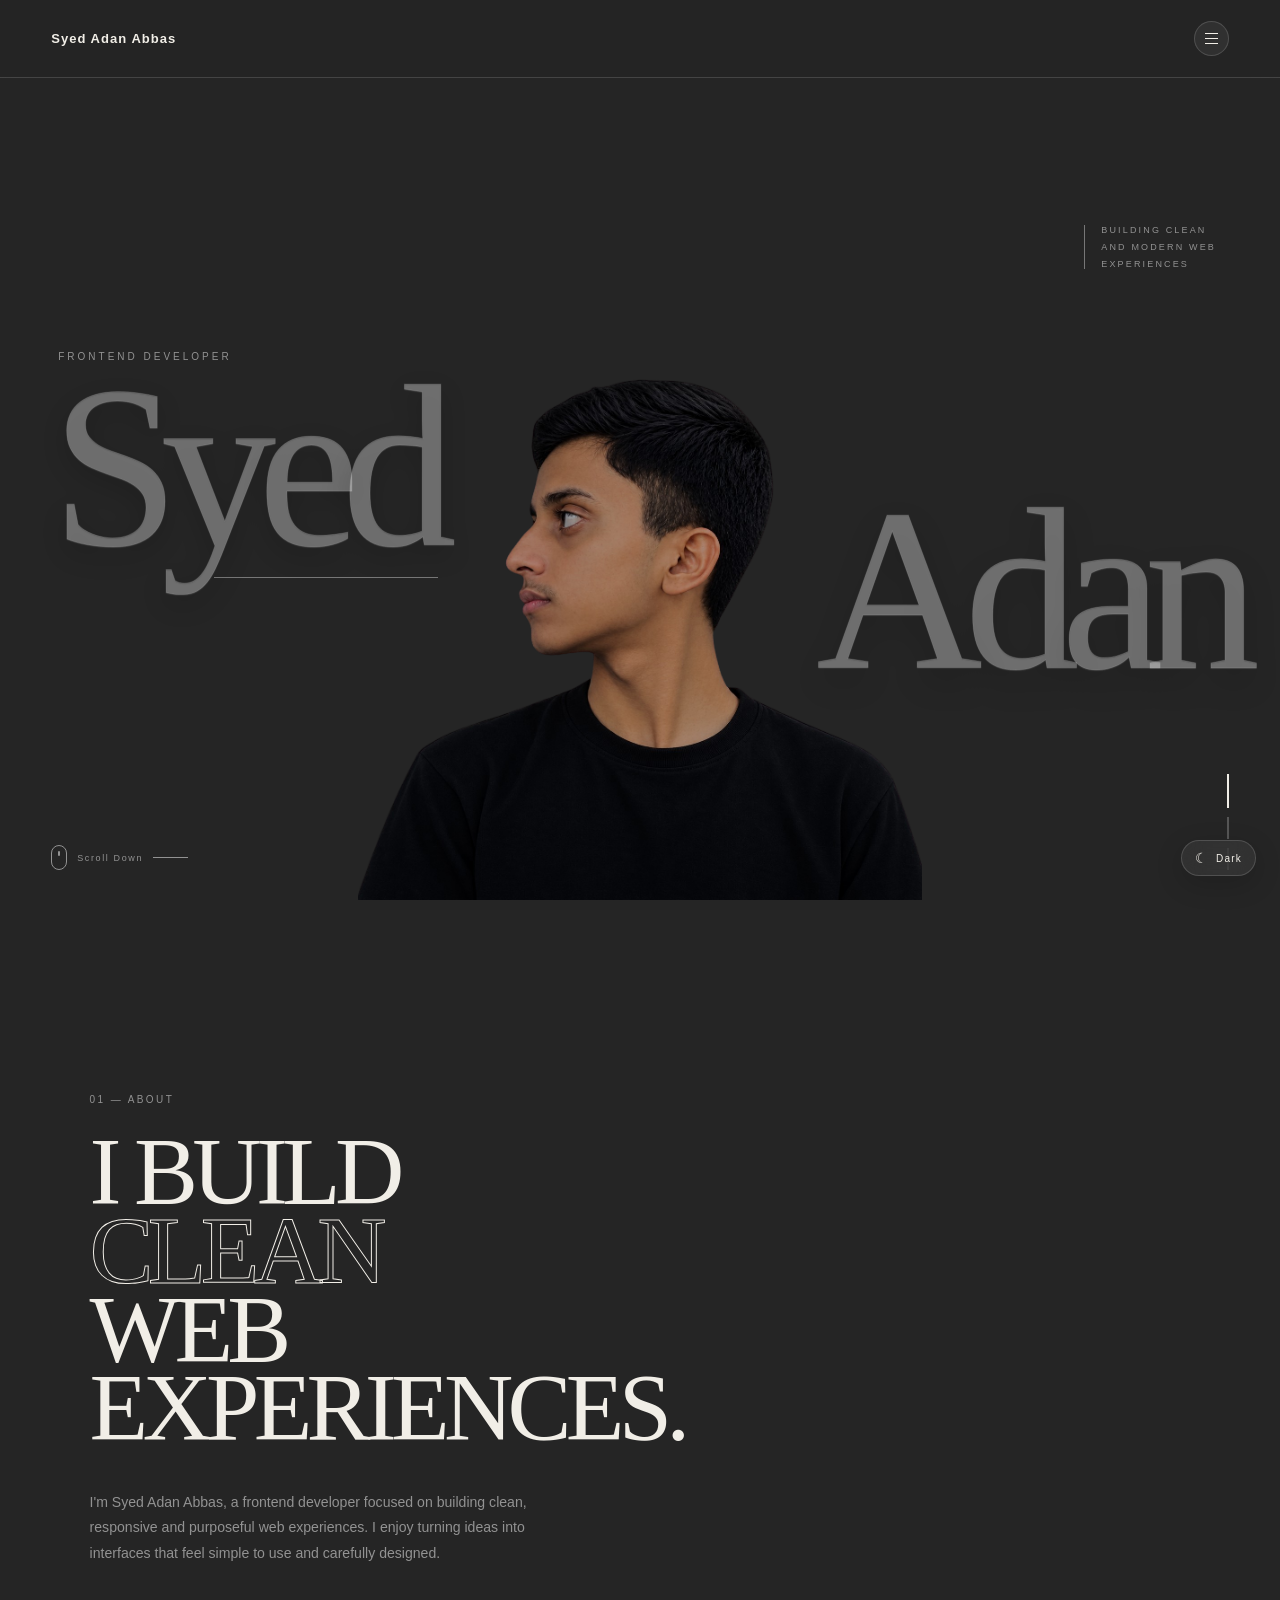
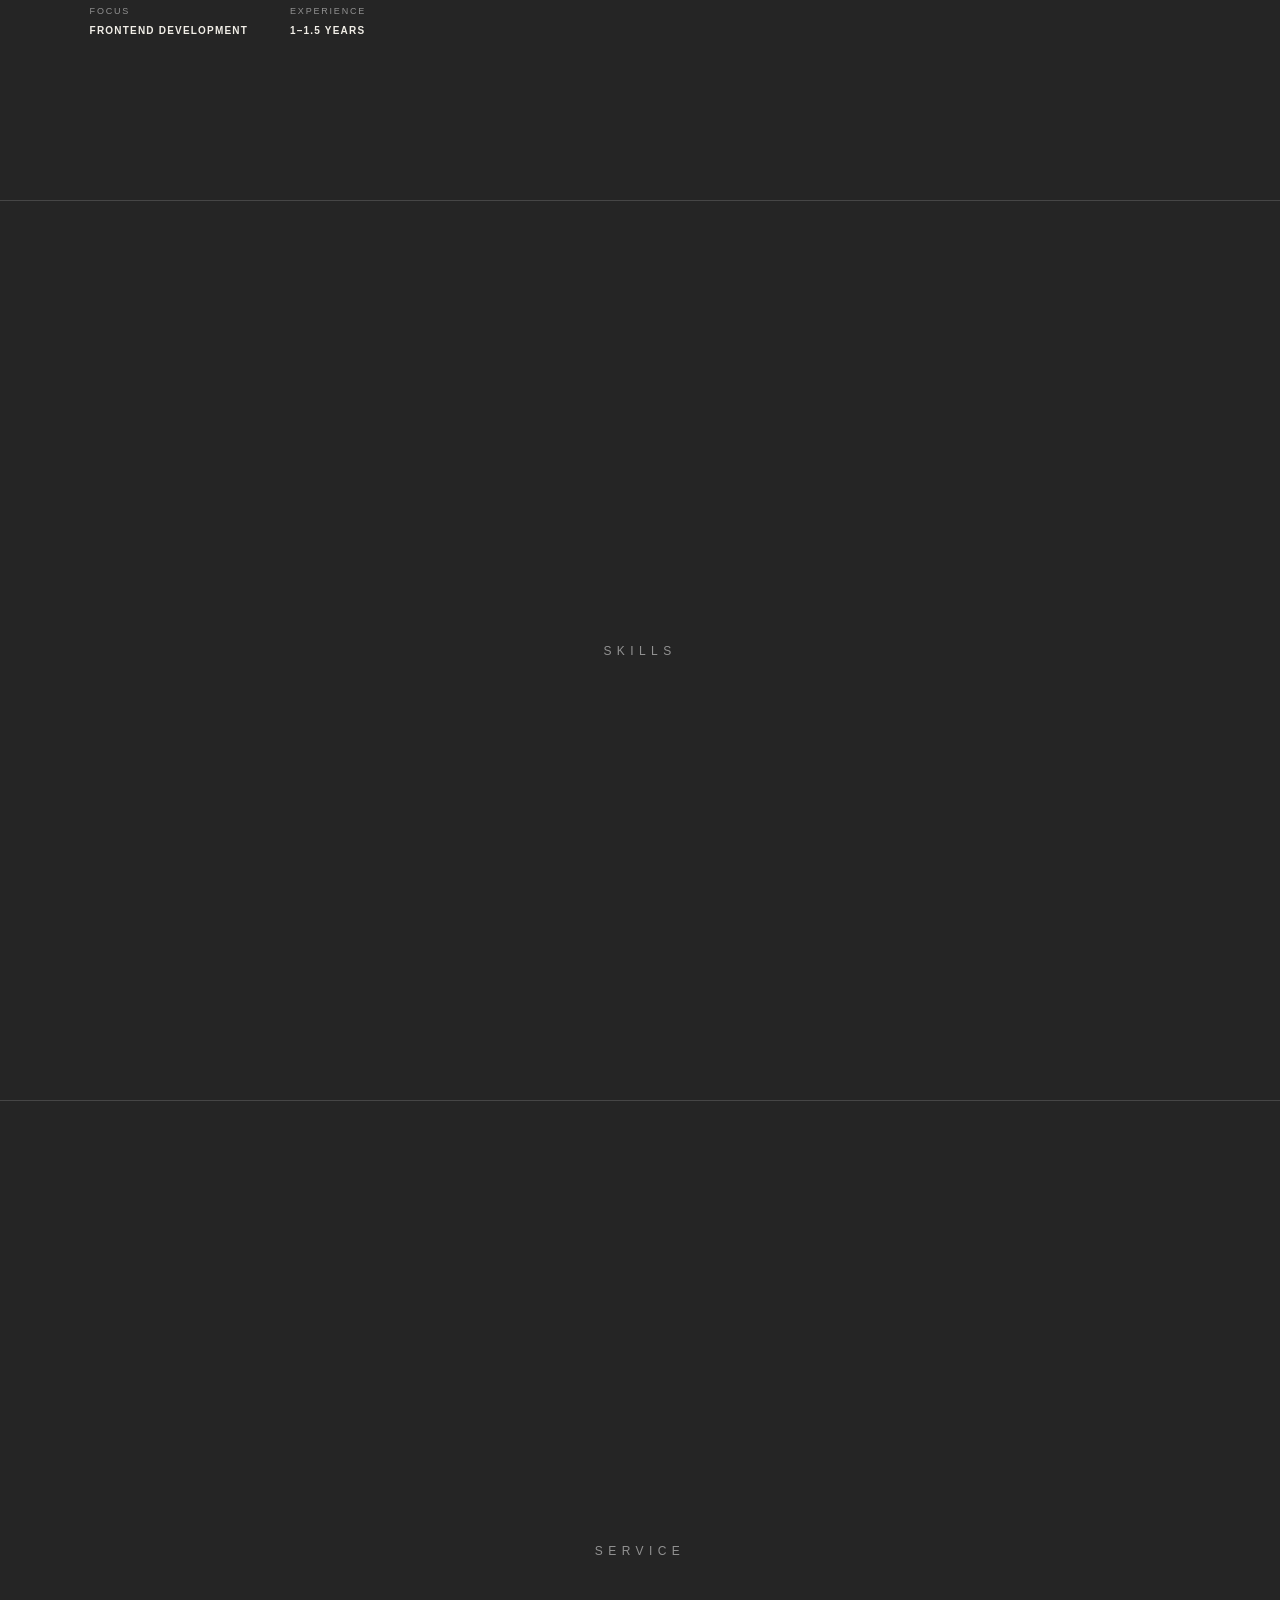
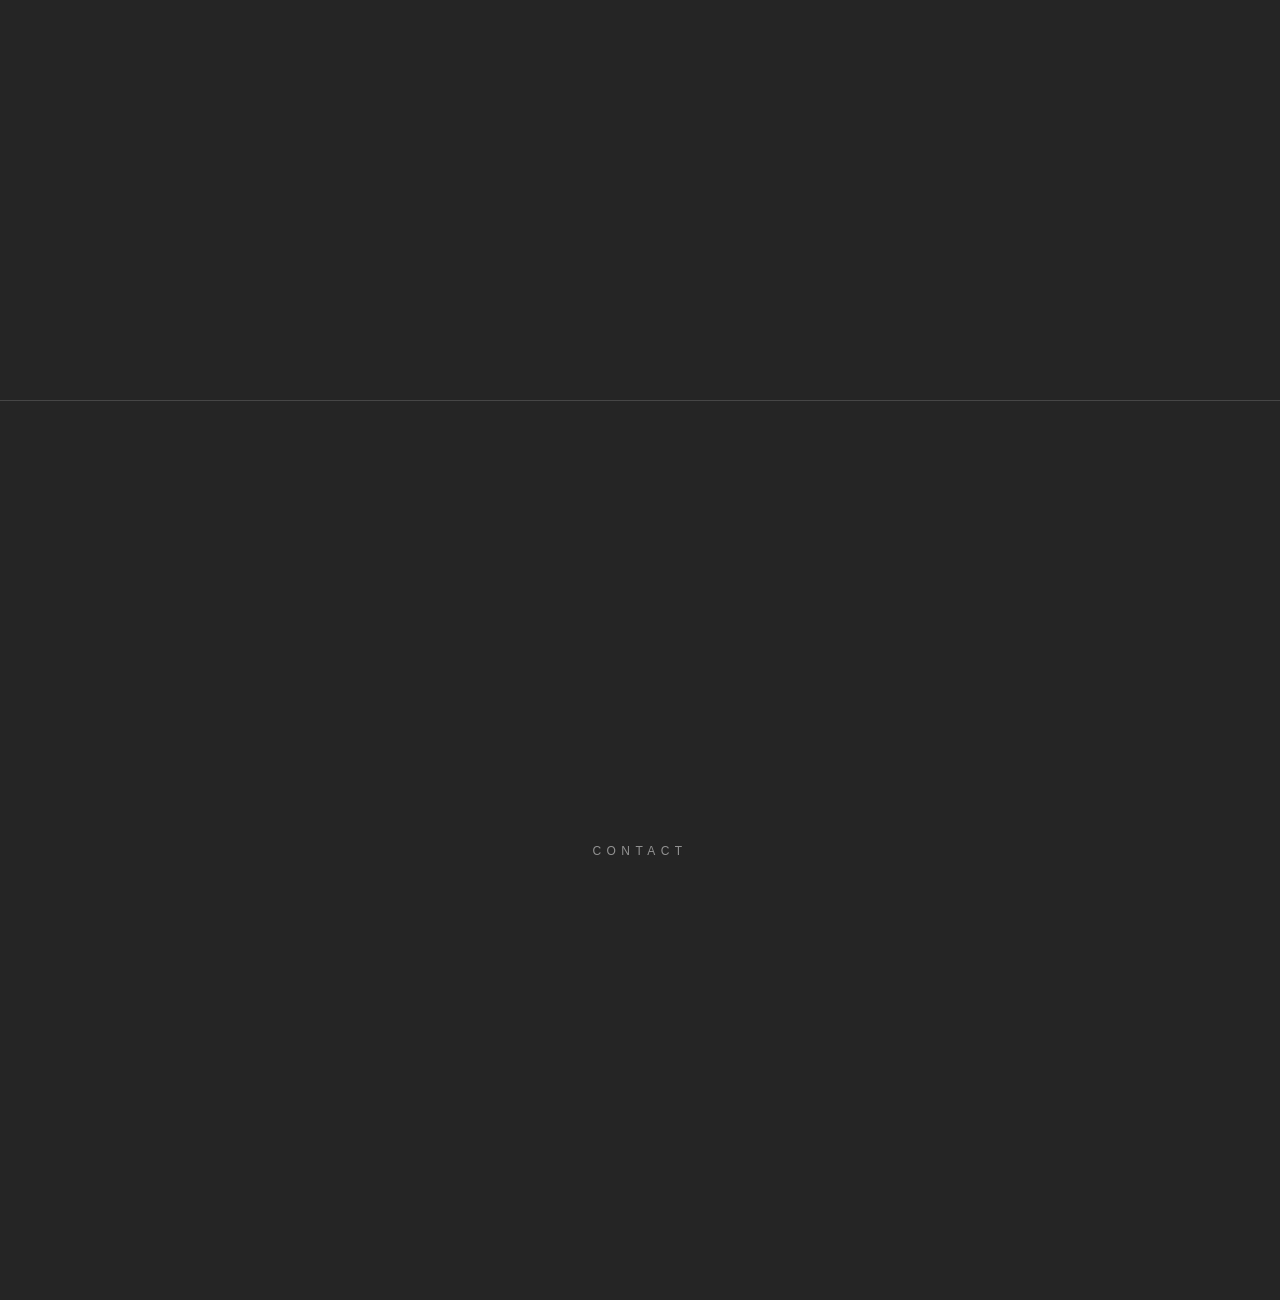
<file: index.html>
<!doctype html>
<html lang="en">
<head>
  <meta charset="UTF-8">
  <meta name="viewport" content="width=device-width, initial-scale=1.0">
  <meta name="theme-color" content="#252525">
  <title>Syed Adan Abbas — Frontend Developer</title>
  <link rel="stylesheet" href="style.css">
</head>
<body>
  <nav class="navbar" aria-label="Primary navigation">
    <a class="brand" href="#home">Syed Adan Abbas</a>
    <div class="nav-wrap">
      <div class="nav-links">
        <a class="active" href="#home">Home</a>
        <a href="#about">About</a>
        <a href="#skills">Skills</a>
        <a href="#service">Service</a>
        <a href="#contact">Contact</a>
      </div>
      <button class="menu-btn" type="button" aria-label="Open menu" aria-expanded="false">
        <span></span><span></span><span></span>
      </button>
    </div>
  </nav>

  <main>
    <section class="hero" id="home">
      <div class="hero-syed-side">
        <span class="hero-role">FRONTEND DEVELOPER</span>
        <div class="hero-name hero-syed" data-text="Syed" aria-label="Syed">
          <span>S</span><span>y</span><span>e</span><span>d</span>
        </div>
        <span class="name-line"></span>
      </div>

      <img src="pfp.png" class="hero-photo" alt="Syed Adan Abbas">

      <div class="hero-name hero-adan" data-text="Adan" aria-label="Adan">
        <span>A</span><span>d</span><span>a</span><span>n</span>
      </div>

      <div class="hero-description">
        <span>BUILDING CLEAN</span>
        <span>AND MODERN WEB</span>
        <span>EXPERIENCES</span>
      </div>

      <button class="scroll-down" data-scroll="#about" type="button">
        <span class="mouse"><i></i></span><span>Scroll Down</span><b></b>
      </button>

      <div class="hero-pagination" aria-label="Section navigation">
        <button class="page-dot active" data-scroll="#home" aria-label="Home"></button>
        <button class="page-dot" data-scroll="#about" aria-label="About"></button>
        <button class="page-dot" data-scroll="#skills" aria-label="Skills"></button>
      </div>
    </section>

    <section class="about" id="about">
      <div class="about-copy">
        <span class="section-index">01 — ABOUT</span>
        <h2>I BUILD<br><em>CLEAN</em><br>WEB EXPERIENCES.</h2>
        <p>
          I'm Syed Adan Abbas, a frontend developer focused on building clean,
          responsive and purposeful web experiences. I enjoy turning ideas into
          interfaces that feel simple to use and carefully designed.
        </p>
        <div class="about-meta">
          <div><span>FOCUS</span><strong>FRONTEND DEVELOPMENT</strong></div>
          <div><span>EXPERIENCE</span><strong>1–1.5 YEARS</strong></div>
        </div>
      </div>
    </section>

    <section class="placeholder-section" id="skills"><span>SKILLS</span></section>
    <section class="placeholder-section" id="service"><span>SERVICE</span></section>
    <section class="placeholder-section" id="contact"><span>CONTACT</span></section>
  </main>

  <div class="cursor-beam" aria-hidden="true"></div>

  <button class="theme-toggle" type="button" aria-label="Switch theme">
    <span class="theme-icon">☾</span><span class="theme-label">Dark</span>
  </button>

  <script src="script.js"></script>
</body>
</html>
</file>
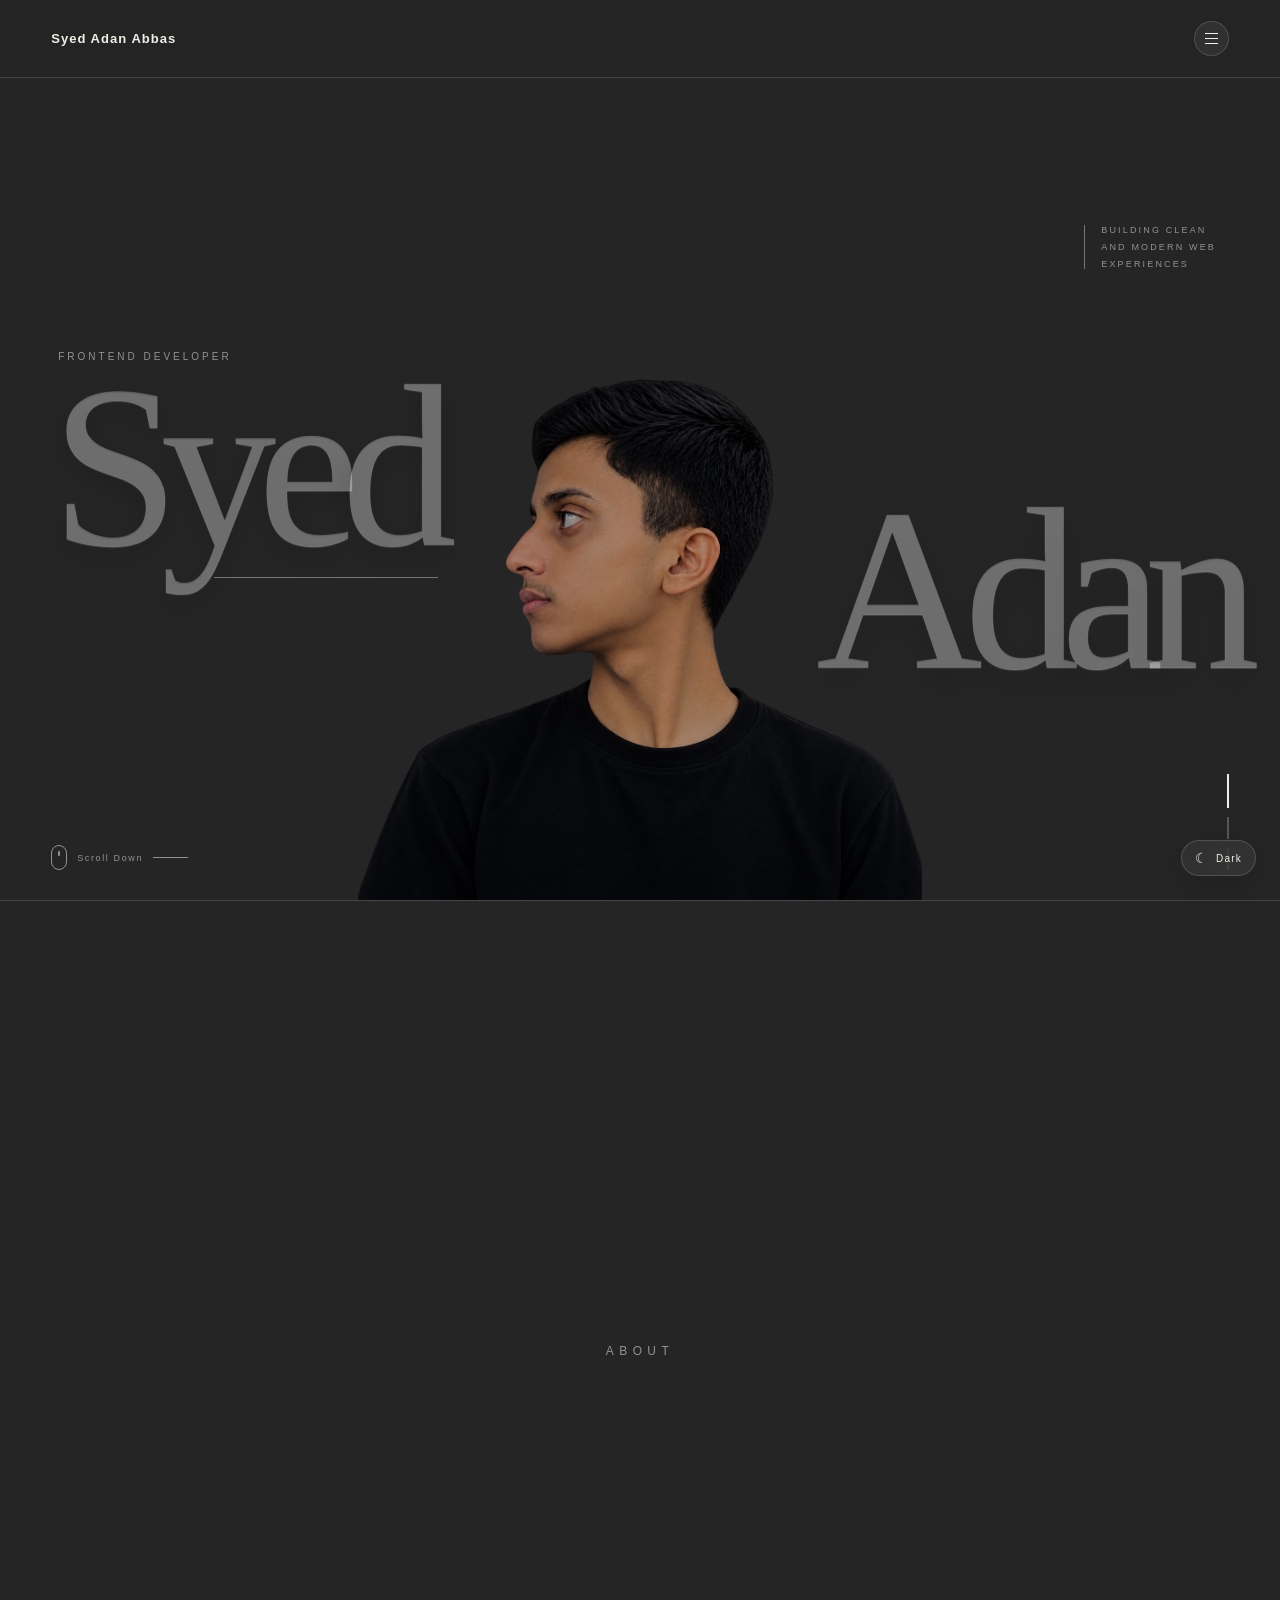
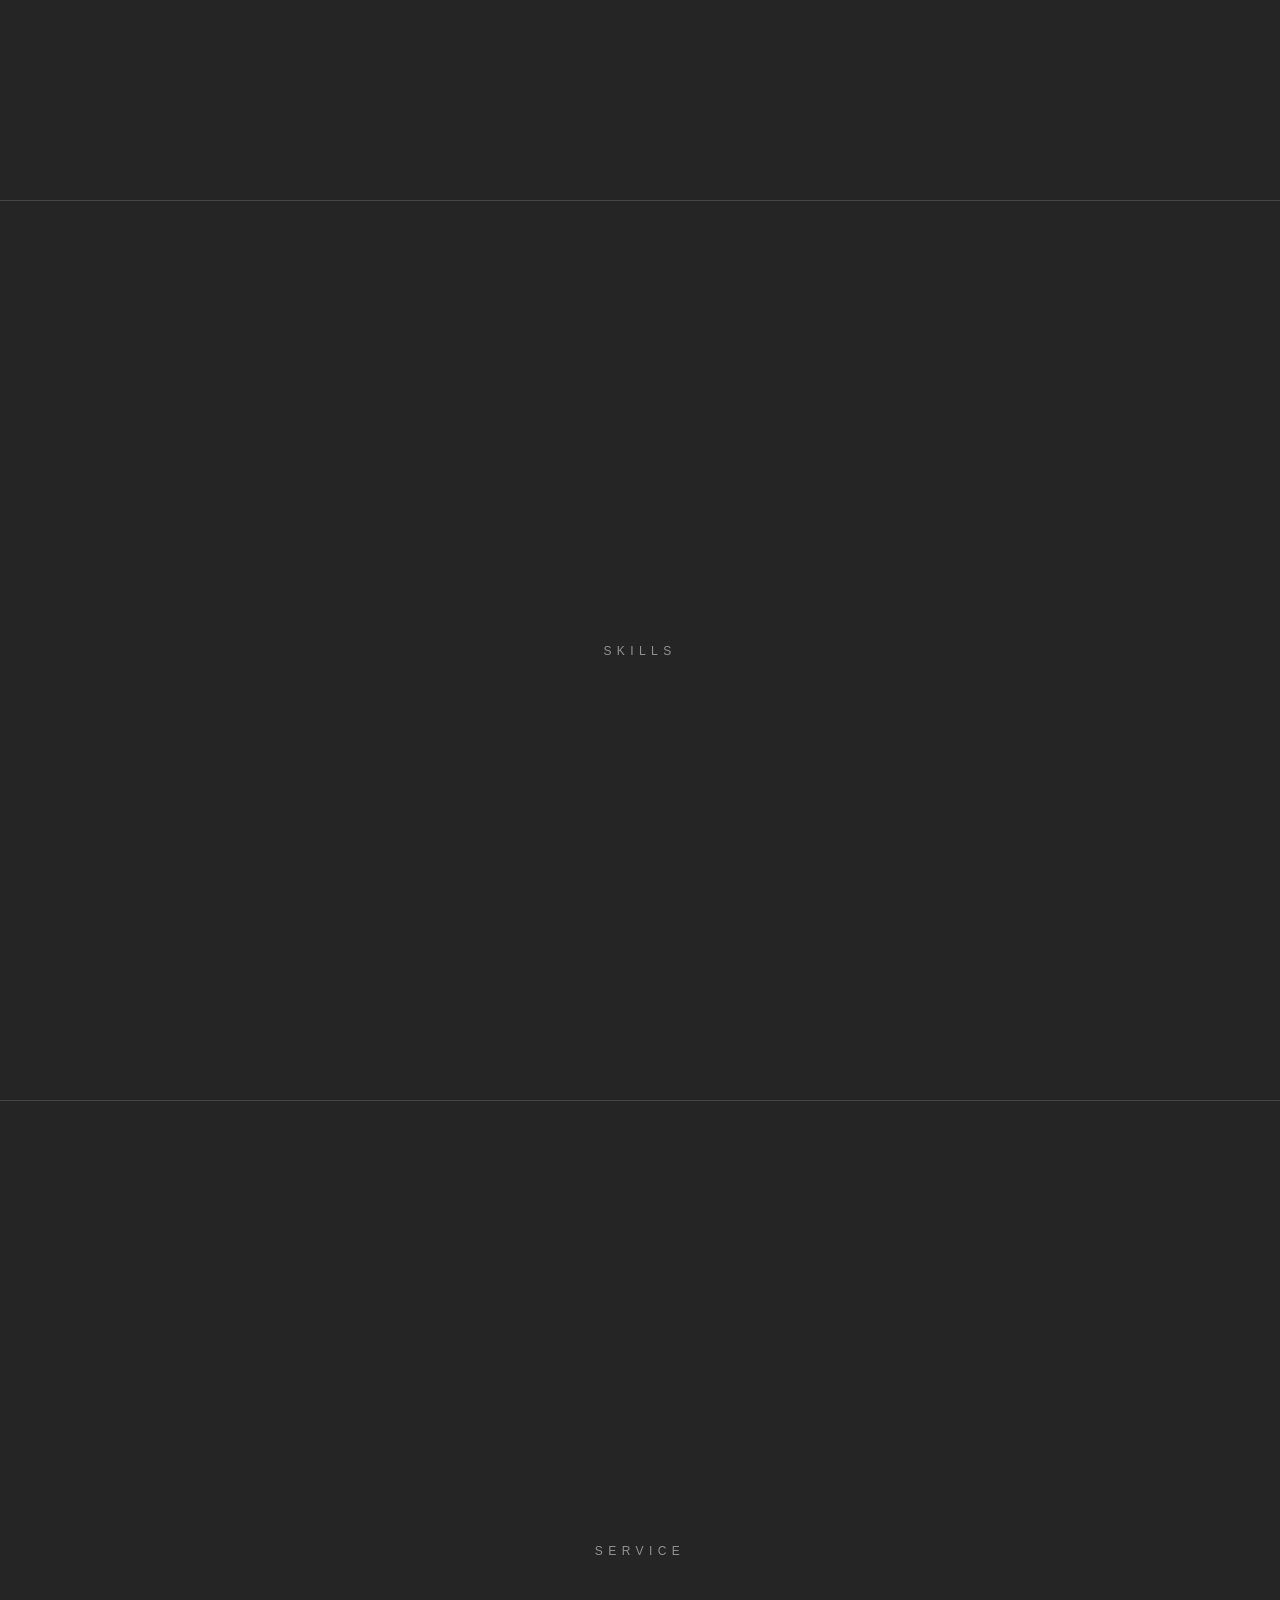
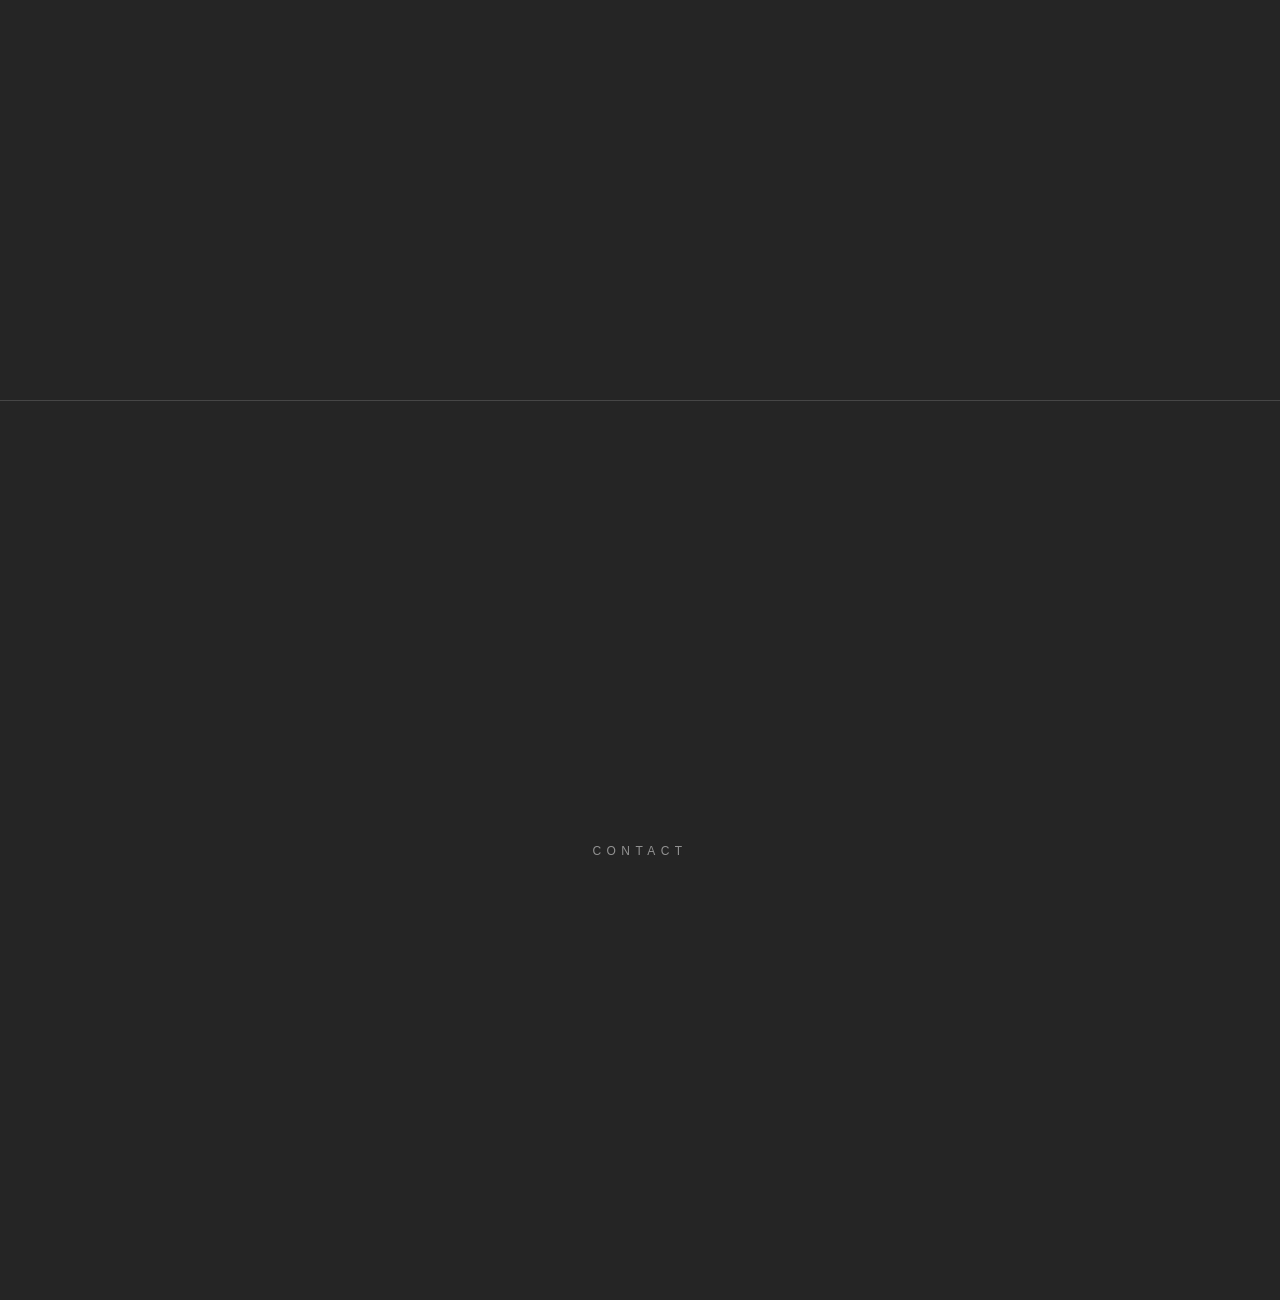
<file: index01.html>
<!doctype html>
<html lang="en">
<head>
  <meta charset="UTF-8">
  <meta name="viewport" content="width=device-width, initial-scale=1.0">
  <meta name="theme-color" content="#252525">
  <title>Syed Adan Abbas — Frontend Developer</title>
  <link rel="stylesheet" href="style.css">
</head>
<body>
  <nav class="navbar" aria-label="Primary navigation">
    <a class="brand" href="#home">Syed Adan Abbas</a>
    <div class="nav-wrap">
      <div class="nav-links">
        <a class="active" href="#home">Home</a>
        <a href="#about">About</a>
        <a href="#skills">Skills</a>
        <a href="#service">Service</a>
        <a href="#contact">Contact</a>
      </div>
      <button class="menu-btn" type="button" aria-label="Open menu" aria-expanded="false">
        <span></span><span></span><span></span>
      </button>
    </div>
  </nav>

  <main>
    <section class="hero" id="home">
      <div class="hero-syed-side">
        <span class="hero-role">FRONTEND DEVELOPER</span>
        <div class="hero-name hero-syed" aria-label="Syed">
          <span>S</span><span>y</span><span>e</span><span>d</span>
        </div>
        <span class="name-line"></span>
      </div>

      <img src="pfp.png" class="hero-photo" alt="Syed Adan Abbas">

      <div class="hero-name hero-adan" aria-label="Adan">
        <span>A</span><span>d</span><span>a</span><span>n</span>
      </div>

      <div class="hero-description">
        <span>BUILDING CLEAN</span>
        <span>AND MODERN WEB</span>
        <span>EXPERIENCES</span>
      </div>

      <button class="scroll-down" data-scroll="#about" type="button">
        <span class="mouse"><i></i></span><span>Scroll Down</span><b></b>
      </button>

      <div class="hero-pagination" aria-label="Section navigation">
        <button class="page-dot active" data-scroll="#home" aria-label="Home"></button>
        <button class="page-dot" data-scroll="#about" aria-label="About"></button>
        <button class="page-dot" data-scroll="#skills" aria-label="Skills"></button>
      </div>
    </section>

    <section class="placeholder-section" id="about"><span>ABOUT</span></section>
    <section class="placeholder-section" id="skills"><span>SKILLS</span></section>
    <section class="placeholder-section" id="service"><span>SERVICE</span></section>
    <section class="placeholder-section" id="contact"><span>CONTACT</span></section>
  </main>

  <button class="theme-toggle" type="button" aria-label="Switch theme">
    <span class="theme-icon">☾</span><span class="theme-label">Dark</span>
  </button>

  <script src="script.js"></script>
</body>
</html>
</file>
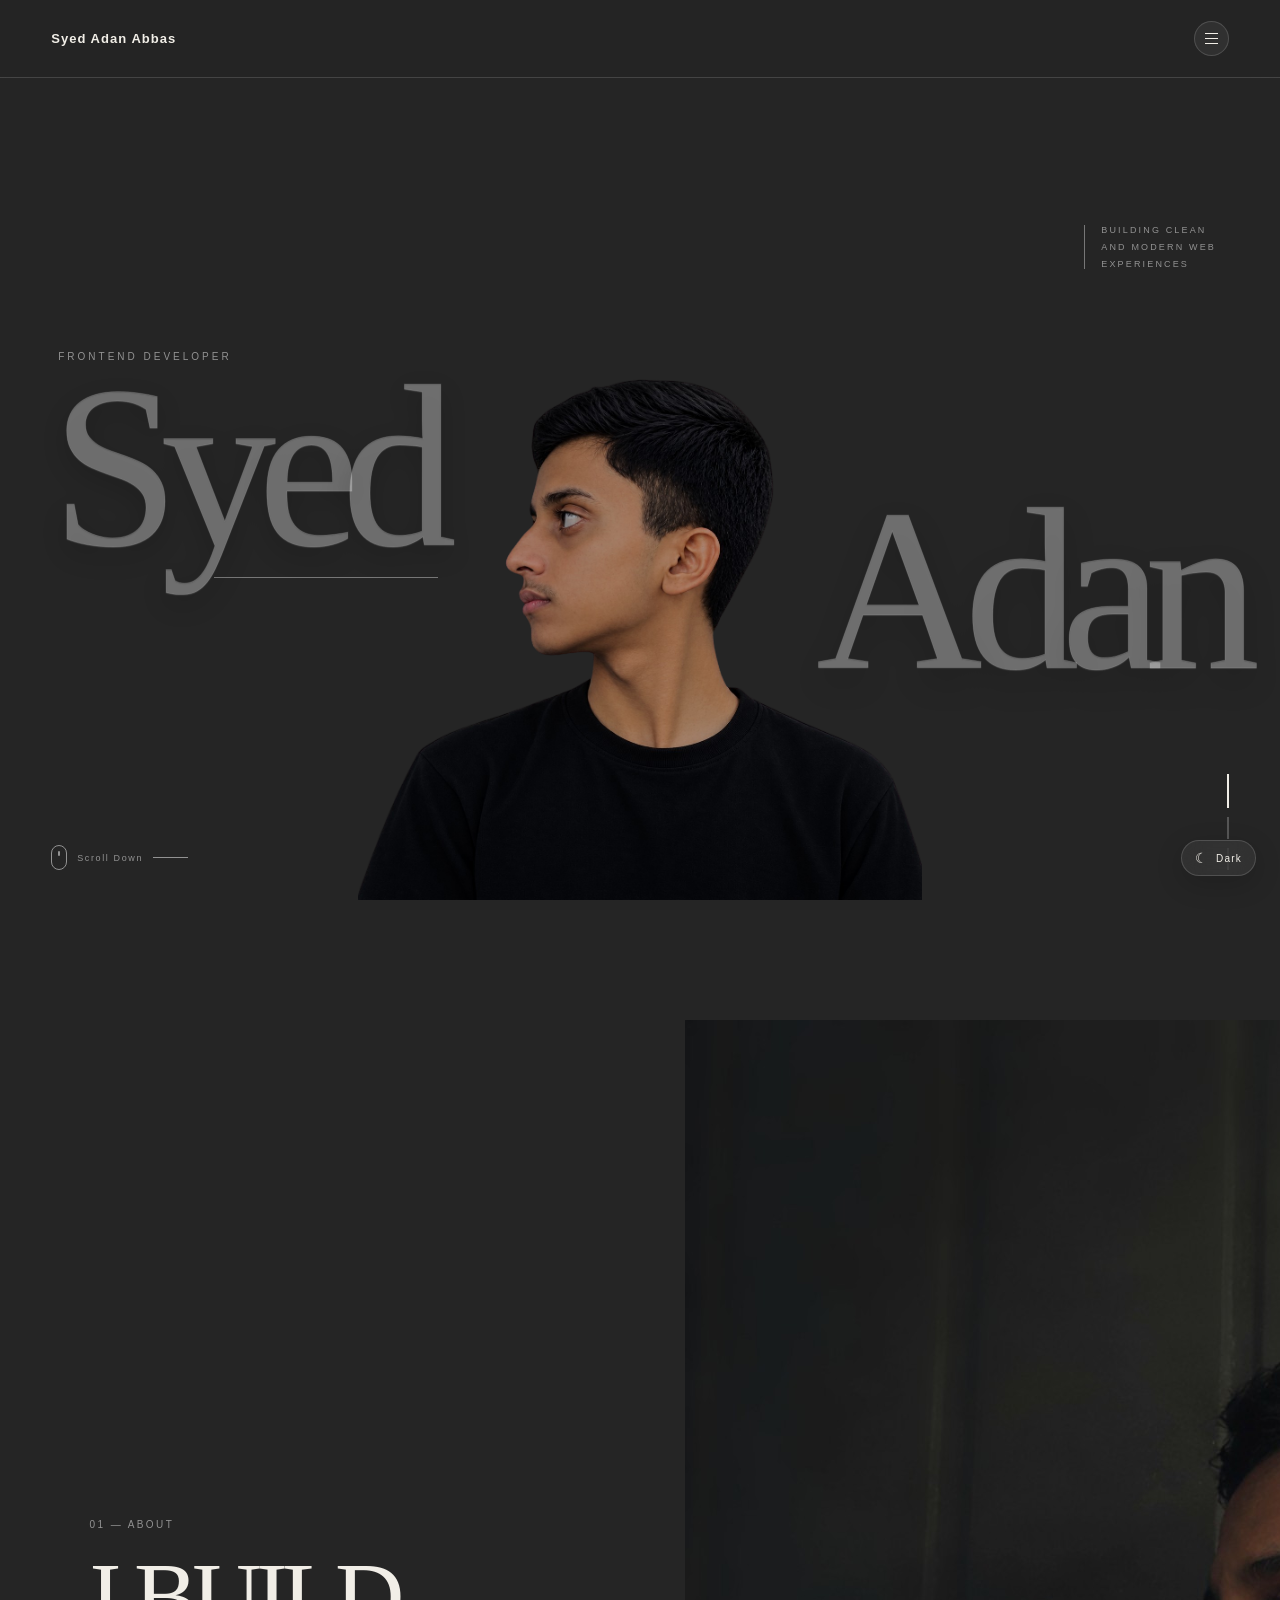
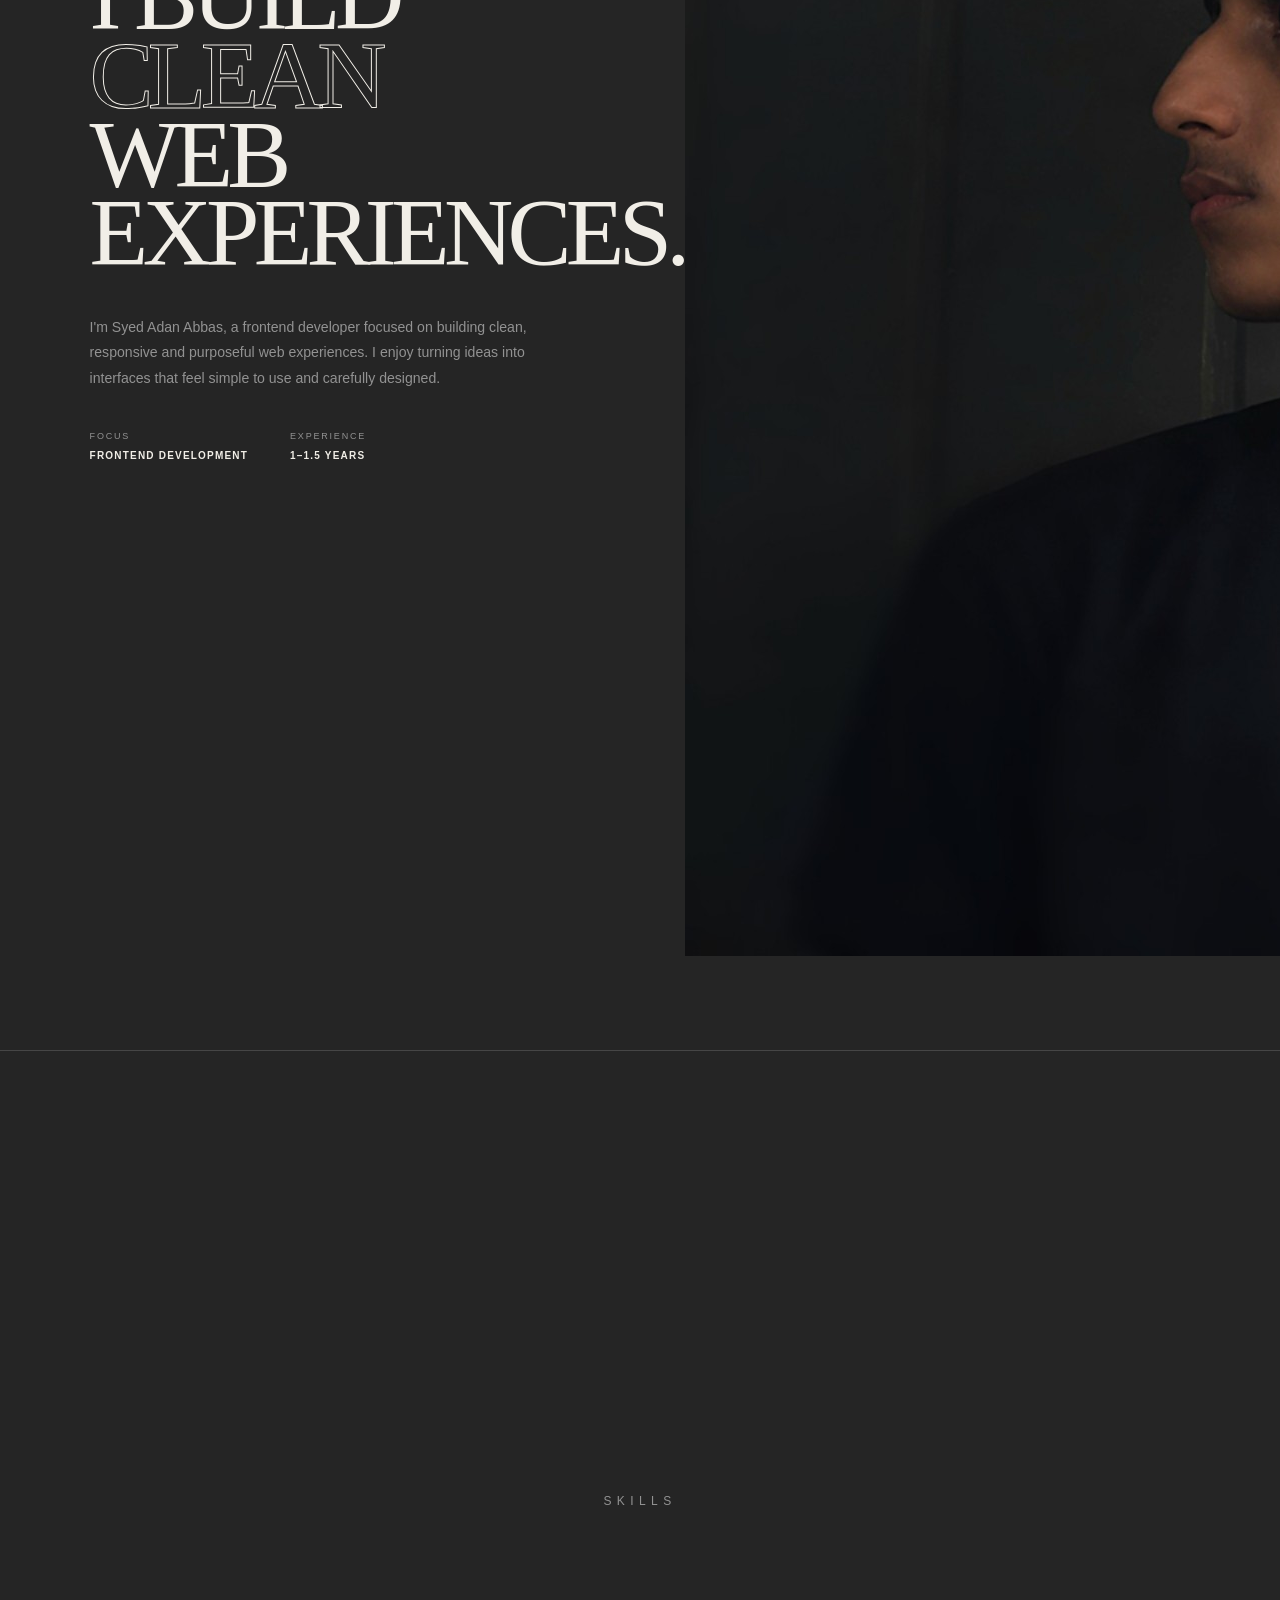
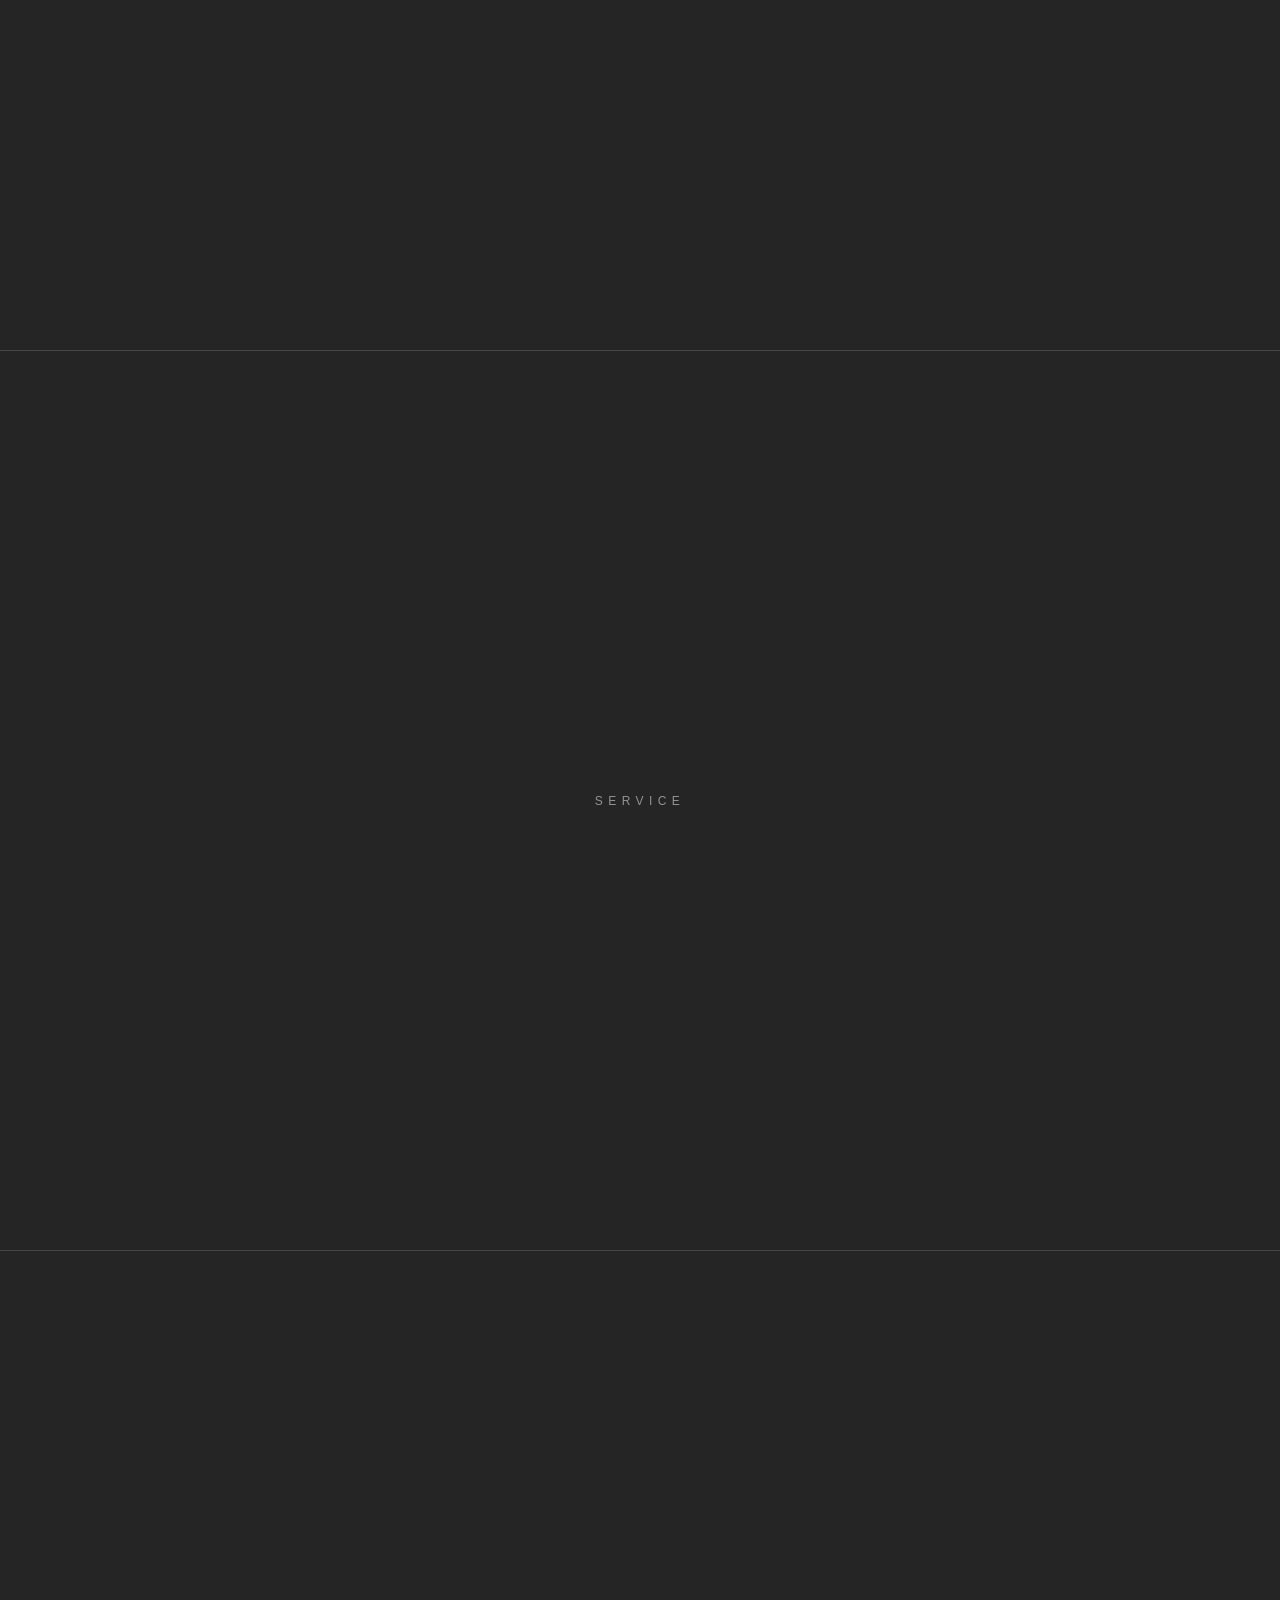
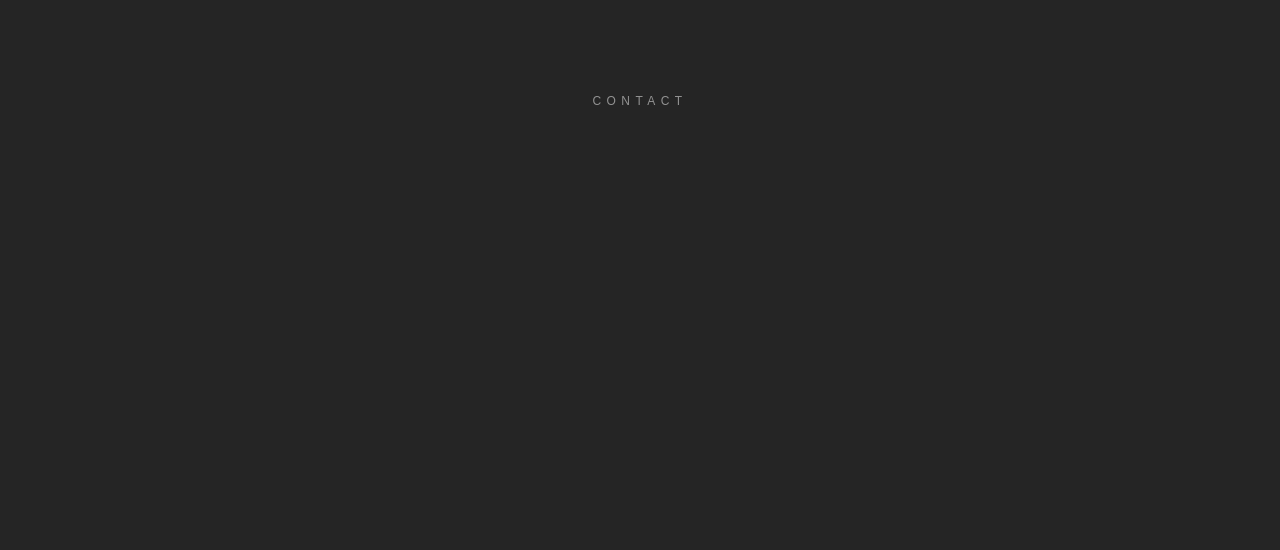
<file: index02.html>
<!doctype html>
<html lang="en">
<head>
  <meta charset="UTF-8">
  <meta name="viewport" content="width=device-width, initial-scale=1.0">
  <meta name="theme-color" content="#252525">
  <title>Syed Adan Abbas — Frontend Developer</title>
  <link rel="stylesheet" href="style.css">
</head>
<body>
  <nav class="navbar" aria-label="Primary navigation">
    <a class="brand" href="#home">Syed Adan Abbas</a>
    <div class="nav-wrap">
      <div class="nav-links">
        <a class="active" href="#home">Home</a>
        <a href="#about">About</a>
        <a href="#skills">Skills</a>
        <a href="#service">Service</a>
        <a href="#contact">Contact</a>
      </div>
      <button class="menu-btn" type="button" aria-label="Open menu" aria-expanded="false">
        <span></span><span></span><span></span>
      </button>
    </div>
  </nav>

  <main>
    <section class="hero" id="home">
      <div class="hero-syed-side">
        <span class="hero-role">FRONTEND DEVELOPER</span>
        <div class="hero-name hero-syed" aria-label="Syed">
          <span>S</span><span>y</span><span>e</span><span>d</span>
        </div>
        <span class="name-line"></span>
      </div>

      <img src="pfp.png" class="hero-photo" alt="Syed Adan Abbas">

      <div class="hero-name hero-adan" aria-label="Adan">
        <span>A</span><span>d</span><span>a</span><span>n</span>
      </div>

      <div class="hero-description">
        <span>BUILDING CLEAN</span>
        <span>AND MODERN WEB</span>
        <span>EXPERIENCES</span>
      </div>

      <button class="scroll-down" data-scroll="#about" type="button">
        <span class="mouse"><i></i></span><span>Scroll Down</span><b></b>
      </button>

      <div class="hero-pagination" aria-label="Section navigation">
        <button class="page-dot active" data-scroll="#home" aria-label="Home"></button>
        <button class="page-dot" data-scroll="#about" aria-label="About"></button>
        <button class="page-dot" data-scroll="#skills" aria-label="Skills"></button>
      </div>
    </section>

    <section class="about" id="about">
      <div class="about-copy">
        <span class="section-index">01 — ABOUT</span>
        <h2>I BUILD<br><em>CLEAN</em><br>WEB EXPERIENCES.</h2>
        <p>
          I'm Syed Adan Abbas, a frontend developer focused on building clean,
          responsive and purposeful web experiences. I enjoy turning ideas into
          interfaces that feel simple to use and carefully designed.
        </p>
        <div class="about-meta">
          <div><span>FOCUS</span><strong>FRONTEND DEVELOPMENT</strong></div>
          <div><span>EXPERIENCE</span><strong>1–1.5 YEARS</strong></div>
        </div>
      </div>

      <div class="about-photo-wrap" aria-hidden="true">
        <img src="pfp2.png" class="about-photo" alt="">
      </div>
    </section>

    <section class="placeholder-section" id="skills"><span>SKILLS</span></section>
    <section class="placeholder-section" id="service"><span>SERVICE</span></section>
    <section class="placeholder-section" id="contact"><span>CONTACT</span></section>
  </main>

  <button class="theme-toggle" type="button" aria-label="Switch theme">
    <span class="theme-icon">☾</span><span class="theme-label">Dark</span>
  </button>

  <script src="script.js"></script>
</body>
</html>
</file>
<file: style.css>
:root{
  --bg:#252525;--text:#f1eee7;--muted:#929292;--name:#5c5c5c;--line:#777;
  --nav:rgba(37,37,37,.78);--card:rgba(255,255,255,.06);--border:rgba(255,255,255,.15);
  --glass-border:rgba(255,255,255,.28);--glass-hi:rgba(255,255,255,.11);--glass-shadow:rgba(0,0,0,.18);
}
*{box-sizing:border-box;margin:0;padding:0}
html{scroll-behavior:smooth}
body{font-family:Arial,Helvetica,sans-serif;background:var(--bg);color:var(--text);transition:background .55s,color .55s}
.navbar{position:fixed;z-index:20;top:0;left:0;width:100%;height:78px;padding:0 4vw;display:flex;align-items:center;justify-content:space-between;background:var(--nav);backdrop-filter:blur(12px);border-bottom:1px solid var(--border);transition:.45s}
.brand{color:var(--text);text-decoration:none;font-size:13px;letter-spacing:.08em;font-weight:600}
.nav-wrap{display:flex;align-items:center;gap:18px}.nav-links{display:flex;align-items:center;gap:24px;opacity:0;transform:translateX(22px);pointer-events:none;transition:.45s cubic-bezier(.2,.75,.2,1)}
.nav-wrap.open .nav-links{opacity:1;transform:none;pointer-events:auto}.nav-links a{position:relative;color:var(--text);text-decoration:none;font-size:11px;letter-spacing:.16em;padding:8px 0}
.nav-links a:after{content:"";position:absolute;left:0;bottom:1px;width:100%;height:1px;background:currentColor;transform:scaleX(0);transform-origin:right;transition:transform .3s}.nav-links a:hover:after,.nav-links a.active:after{transform:scaleX(1);transform-origin:left}
.menu-btn{width:35px;height:35px;border:1px solid var(--border);border-radius:50%;background:var(--card);display:grid;place-content:center;gap:4px;cursor:pointer;flex:none}.menu-btn span{display:block;width:13px;height:1px;background:var(--text);transition:.35s}.menu-btn.open span:nth-child(1){transform:translateY(5px) rotate(45deg)}.menu-btn.open span:nth-child(2){opacity:0}.menu-btn.open span:nth-child(3){transform:translateY(-5px) rotate(-45deg)}
.hero{position:relative;width:100%;min-height:100svh;overflow:hidden;display:flex;align-items:flex-end;justify-content:center;background:var(--bg);transition:background .55s}.hero-syed-side{position:absolute;z-index:1;left:4vw;top:39%;animation:syedEnter 1.1s cubic-bezier(.2,.75,.2,1) .15s both}.hero-role{display:block;margin-bottom:28px;padding-left:7px;color:var(--muted);font-size:clamp(10px,.75vw,14px);letter-spacing:.3em;white-space:nowrap}
.hero-name{position:relative;display:flex;font-family:Georgia,"Times New Roman",serif;font-size:clamp(150px,18vw,300px);line-height:.68;letter-spacing:-.08em;white-space:nowrap;user-select:none;isolation:isolate}.hero-name::after{content:attr(data-text);position:absolute;inset:0;z-index:2;color:var(--text);pointer-events:none;opacity:1;clip-path:circle(0px at var(--rx,50%) var(--ry,50%));filter:brightness(1.08);transition:clip-path .08s linear}.hero-name span{position:relative;z-index:1;display:inline-block;transition:transform .35s ease}.hero-name span.magnetic{transform:translate(var(--mx),var(--my)) scale(1.045)}
.hero-syed{color:rgba(255,255,255,.25);text-shadow:0 1px 1px rgba(255,255,255,.12),0 10px 26px rgba(0,0,0,.16);-webkit-text-stroke:1px rgba(255,255,255,.1)}
.name-line{display:block;width:58%;height:1px;margin-left:42%;margin-top:30px;background:var(--line)}
.hero-photo{position:relative;z-index:2;width:clamp(400px,44vw,680px);max-height:88vh;object-fit:contain;object-position:center bottom;align-self:flex-end;pointer-events:none;user-select:none;animation:photoEnter 1.25s cubic-bezier(.2,.75,.2,1) both,photoFloat 6s ease-in-out 1.3s infinite}
.hero-adan{position:absolute;z-index:3;right:3vw;top:57%;color:rgba(255,255,255,.25);text-shadow:0 1px 1px rgba(255,255,255,.12),0 14px 32px rgba(0,0,0,.15);-webkit-text-stroke:1px rgba(255,255,255,.1);animation:adanEnter 1.1s cubic-bezier(.2,.75,.2,1) .25s both,nameFloat 6s ease-in-out 1.4s infinite}.hero-adan span:first-child{position:relative;z-index:5}
.hero-description{position:absolute;z-index:4;top:25%;right:5vw;padding-left:16px;border-left:1px solid var(--line);display:flex;flex-direction:column;gap:7px;color:var(--muted);font-size:clamp(9px,.7vw,13px);letter-spacing:.24em}
.scroll-down{position:absolute;z-index:5;left:4vw;bottom:30px;border:0;background:none;color:var(--muted);display:flex;align-items:center;gap:10px;font-size:9px;letter-spacing:.18em;cursor:pointer}.mouse{width:16px;height:25px;border:1px solid currentColor;border-radius:10px;display:grid;place-items:start center;padding-top:5px}.mouse i{width:2px;height:5px;border-radius:2px;background:currentColor;animation:mouseMove 1.5s infinite}.scroll-down b{width:35px;height:1px;background:currentColor;transition:width .3s}.scroll-down:hover b{width:55px}
.hero-pagination{position:absolute;z-index:5;right:4vw;bottom:30px;display:flex;flex-direction:column;gap:9px}.page-dot{width:2px;height:22px;border:0;background:var(--muted);opacity:.45;cursor:pointer;transition:.3s}.page-dot.active{height:34px;opacity:1;background:var(--text)}
/* ABOUT */
.about{position:relative;min-height:100svh;overflow:hidden;display:flex;align-items:center;padding:120px 7vw 90px;background:var(--bg);transition:background .55s}.about-copy{position:relative;z-index:2;width:min(760px,82vw);animation:aboutCopyIn .8s both}.section-index{display:block;color:var(--muted);font-size:10px;letter-spacing:.24em;margin-bottom:28px}.about h2{font-family:Georgia,"Times New Roman",serif;font-size:clamp(58px,7.5vw,120px);line-height:.82;letter-spacing:-.06em;font-weight:400;color:var(--text)}.about h2 em{font-style:normal;color:transparent;-webkit-text-stroke:1px var(--text)}.about p{max-width:470px;margin-top:42px;color:var(--muted);font-size:clamp(13px,1.1vw,16px);line-height:1.8}.about-meta{display:flex;gap:42px;margin-top:40px}.about-meta div{display:flex;flex-direction:column;gap:9px}.about-meta span{font-size:9px;letter-spacing:.2em;color:var(--muted)}.about-meta strong{font-size:10px;letter-spacing:.12em;color:var(--text);font-weight:600}
.theme-toggle{position:fixed;z-index:30;right:24px;bottom:24px;display:flex;align-items:center;gap:8px;padding:10px 13px;border:1px solid var(--border);border-radius:999px;background:var(--card);color:var(--text);backdrop-filter:blur(12px);cursor:pointer;box-shadow:0 8px 28px rgba(0,0,0,.16);transition:.35s}.theme-toggle:hover{transform:translateY(-2px)}.theme-label{font-size:10px;letter-spacing:.12em}.theme-icon{font-size:14px;line-height:1}
.placeholder-section{min-height:100svh;display:grid;place-items:center;border-top:1px solid var(--border);color:var(--muted);letter-spacing:.45em;font-size:12px;background:var(--bg);transition:background .55s,color .55s}
body.light{--bg:#eee9df;--text:#272727;--muted:#65645f;--name:#4a4945;--line:#9a9891;--nav:rgba(238,233,223,.82);--card:rgba(255,255,255,.55);--border:rgba(39,39,39,.16);--glass-border:rgba(39,39,39,.2);--glass-hi:rgba(255,255,255,.65);--glass-shadow:rgba(39,39,39,.12)}
body.light .hero-syed{color:rgba(39,39,39,.25);text-shadow:0 1px 1px rgba(255,255,255,.65),0 10px 22px rgba(0,0,0,.08);-webkit-text-stroke:1px rgba(30,30,30,.15)}
body.light .hero-adan{color:rgba(25,25,25,.25);text-shadow:0 1px 1px rgba(255,255,255,.6),0 10px 22px rgba(0,0,0,.08);-webkit-text-stroke:1px rgba(30,30,30,.18)}
body.light .about h2 em{-webkit-text-stroke:1px var(--text)}
@keyframes syedEnter{from{opacity:0;transform:translateX(-110vw)}to{opacity:1;transform:translateX(0)}}@keyframes adanEnter{from{opacity:0;transform:translateX(110vw)}to{opacity:1;transform:translateX(0)}}@keyframes photoEnter{from{opacity:0;transform:translateY(110vh)}to{opacity:1;transform:translateY(0)}}@keyframes photoFloat{0%,100%{transform:translateY(0)}50%{transform:translateY(-5px)}}@keyframes nameFloat{0%,100%{transform:translateY(0)}50%{transform:translateY(5px)}}@keyframes mouseMove{0%,100%{transform:translateY(0);opacity:1}50%{transform:translateY(5px);opacity:.35}}@keyframes aboutCopyIn{from{opacity:0;transform:translateY(28px)}to{opacity:1;transform:none}}
@media(max-width:1000px){.hero-syed-side{left:2vw;top:40%}.hero-name{font-size:clamp(105px,18vw,190px)}.hero-photo{width:50vw}.hero-adan{right:1vw;top:58%}.about{padding:110px 5vw 80px}.about-copy{width:55%}}
@media(max-width:700px){.navbar{height:68px;padding:0 5vw}.nav-wrap{position:relative}.nav-links{position:absolute;right:0;top:47px;width:210px;padding:16px;display:flex;flex-direction:column;align-items:flex-start;gap:5px;background:var(--nav);border:1px solid var(--border);border-radius:14px;backdrop-filter:blur(16px);transform:translateY(-8px);opacity:0}.nav-wrap.open .nav-links{transform:translateY(0)}.nav-links a{width:100%;padding:9px 4px}.hero{min-height:100svh}.hero-photo{width:78vw;max-height:72svh}.hero-syed-side{left:1vw;top:40%}.hero-role{margin-bottom:18px;padding-left:3px;font-size:8px;letter-spacing:.2em}.hero-name{font-size:clamp(68px,21vw,115px);line-height:.7}.name-line{margin-top:18px}.hero-adan{right:0;top:58%}.hero-description{top:22%;right:4vw;font-size:7px;letter-spacing:.16em}.scroll-down{left:4vw;bottom:22px}.hero-pagination{right:4vw;bottom:22px}.about{min-height:100svh;padding:100px 7vw 80px;align-items:flex-start}.about-copy{width:100%;padding-top:8vh}.about h2{font-size:clamp(52px,15vw,86px)}.about p{max-width:90%;margin-top:30px;font-size:13px}.about-meta{gap:24px;margin-top:30px;flex-wrap:wrap}.about-photo-wrap.reveal{transform:translateY(0)}.theme-toggle{right:14px;bottom:16px;padding:9px 11px}.placeholder-section{min-height:80svh}}
@media(prefers-reduced-motion:reduce){*,*:before,*:after{scroll-behavior:auto!important;animation-duration:.01ms!important;animation-iteration-count:1!important;transition-duration:.01ms!important}}

.cursor-beam{position:fixed;z-index:100;top:0;left:0;width:1px;height:82px;pointer-events:none;opacity:0;transform:translate3d(-50%,-50%,0) rotate(18deg);transform-origin:50% 0;background:rgba(255,255,255,.88);box-shadow:0 0 7px rgba(255,255,255,.5);transition:opacity .2s ease}
body.light .cursor-beam{background:rgba(30,30,30,.82);box-shadow:0 0 7px rgba(30,30,30,.25)}
@media (pointer:coarse){.cursor-beam{display:none}.hero-name::after{display:none}.hero-syed,.hero-adan{color:var(--text);opacity:.92}}
@media(max-width:700px){
  .about{align-items:center}
  .about-copy{width:100%;padding-top:0}
  .about h2{font-size:clamp(52px,15vw,86px)}
}
@media(prefers-reduced-motion:reduce){.cursor-beam{display:none}.hero-name::after{clip-path:circle(0 at 50% 50%)}}
</file>
